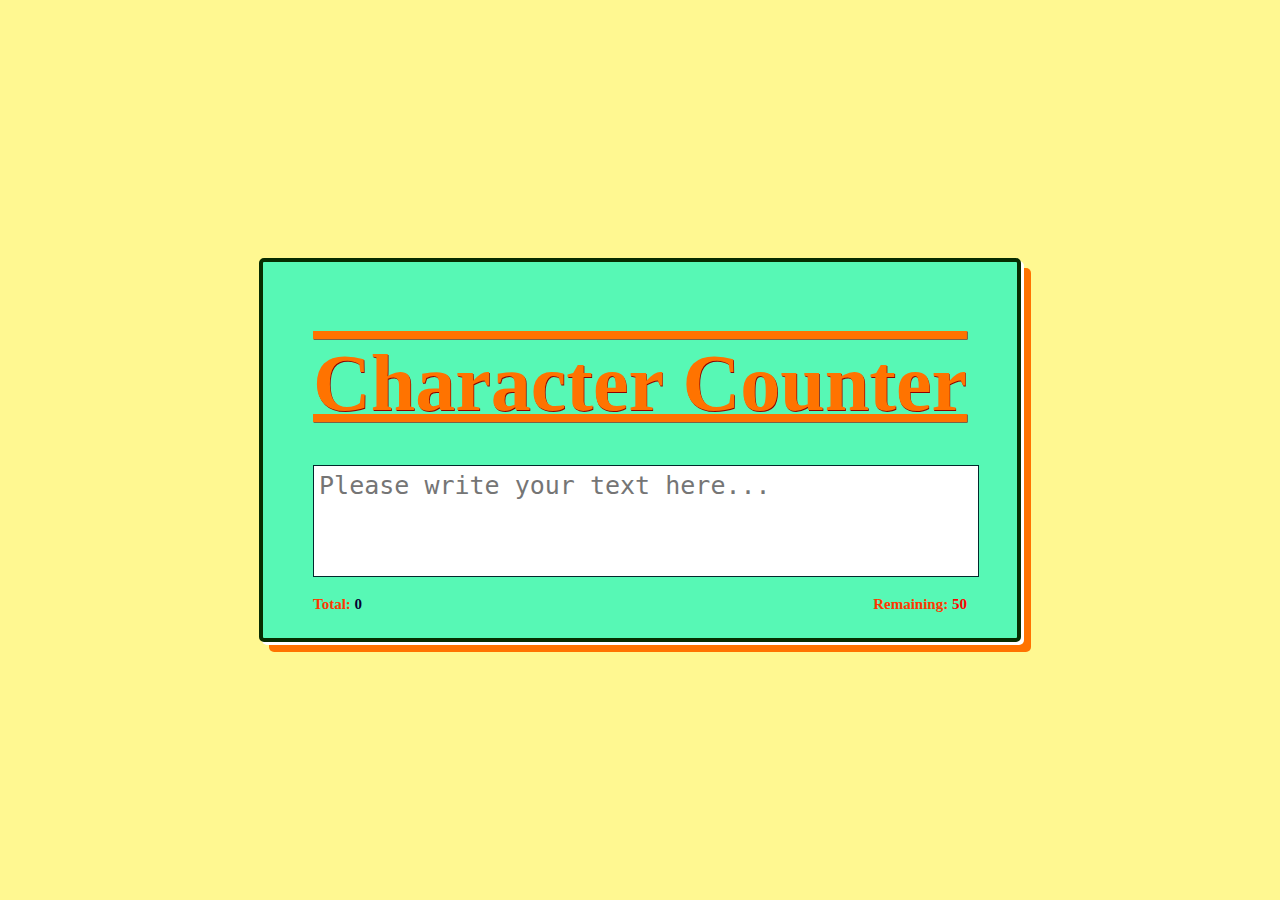
<file: Character_Counter/index.html>
<!DOCTYPE html>
<html lang="en">
<head>
    <meta charset="UTF-8">
    <meta http-equiv="X-UA-Compatible" content="IE=edge">
    <meta name="viewport" content="width=device-width, initial-scale=1.0">
    <link rel="stylesheet" href="style.css">
    <title>Document</title>
</head>
<body>
    <div class="container">

        <h2>Character Counter</h2>

        <textarea id="textarea" class="textarea" placeholder="Please write your text here..." maxLength="50"></textarea>

        <div class="counter">
            <p>Total: <span class="total-Cntr" id="total-Cntr"></30span>
            </p>
    
            <p>Remaining: <span class="Rmn-Cntr" id="Rmn-Cntr">20</span>
            </p>
            
        </div>

    </div>

    <script src="script.js"></script>
</body>
</html>
</file>
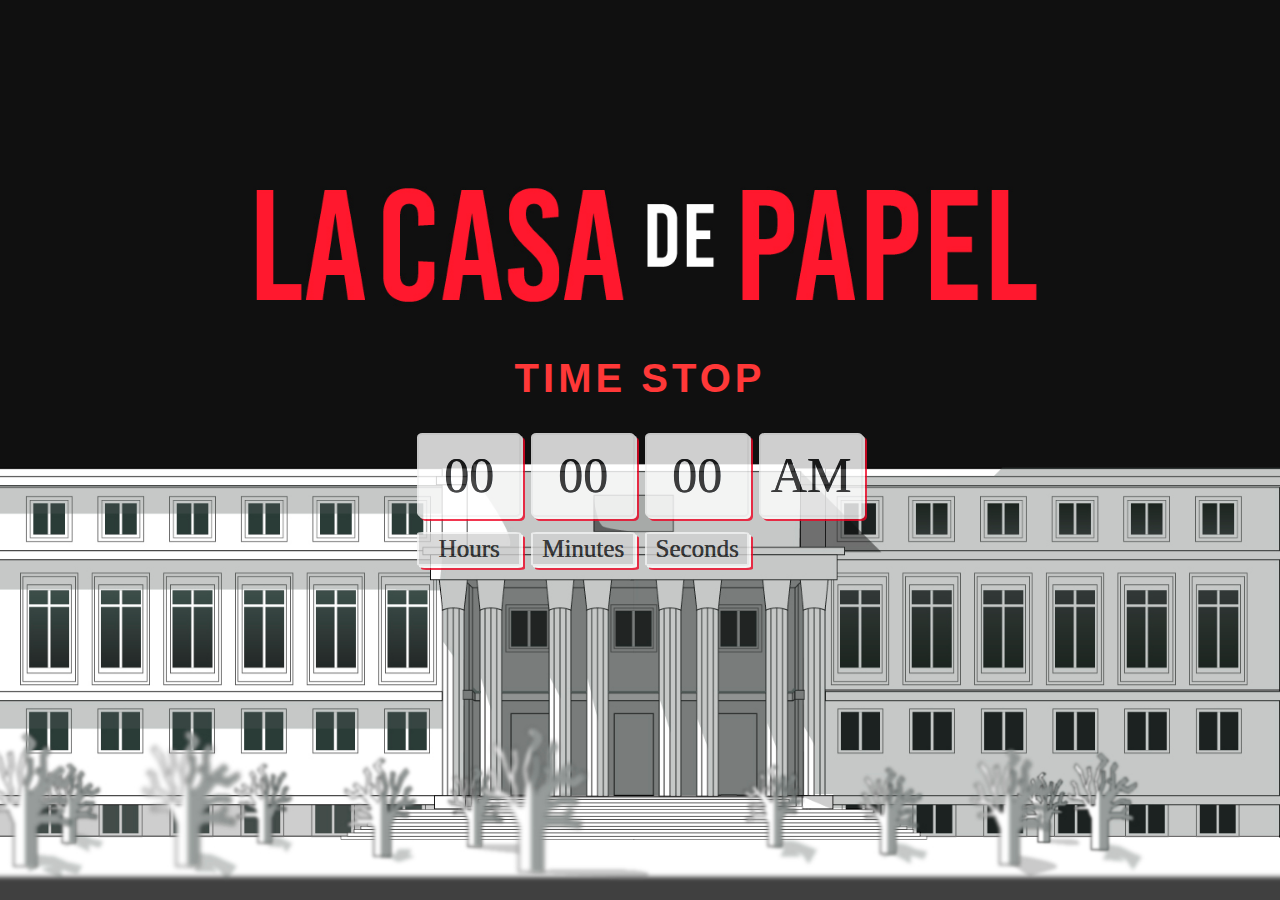
<file: Digital_Clock/index.html>
<!DOCTYPE html>
<html lang="en">
<head>
    <meta charset="UTF-8">
    <meta http-equiv="X-UA-Compatible" content="IE=edge">
    <meta name="viewport" content="width=device-width, initial-scale=1.0">
    <link rel="stylesheet" href=" style.css">
    <title>Document</title>
</head>

<body>
  <H1>TIME STOP</H1>
  <div class="clock">
    
    <div>
      <span id="hours">00</span>
      <span class="text">Hours</span>
    </div>
    <div>
      <span id="minutes">00</span>
      <span class="text">Minutes</span>
    </div>
    <div>
      <span id="seconds">00</span>
      <span class="text">Seconds</span>
    </div>
    <div>
      <span id="ampm">AM</span>
    </div>
  </div>

  <script src="script.js"></script>
</body>
</html>
</file>
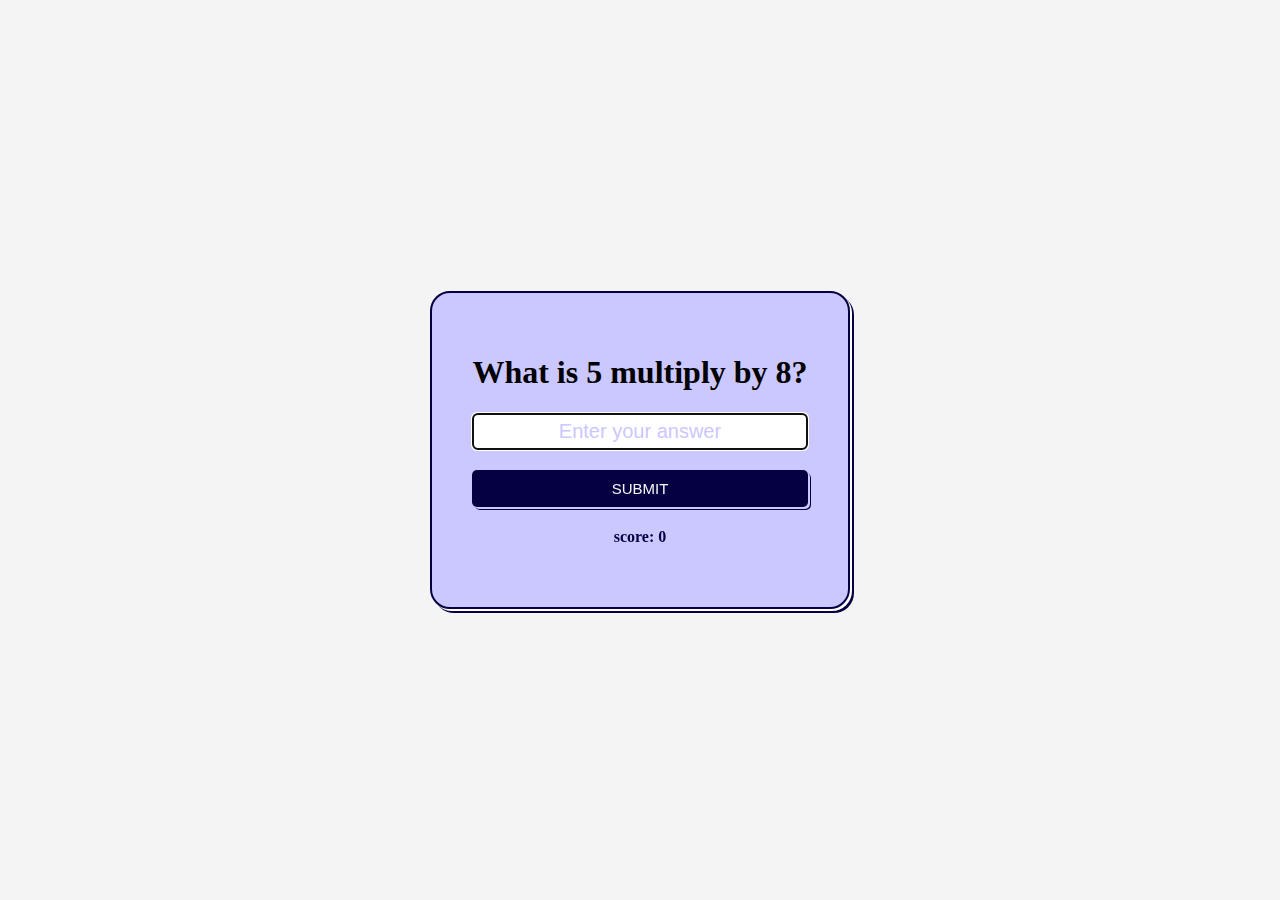
<file: multiply/index.html>
<!DOCTYPE html>
<html lang="en">
<head>
    <meta charset="UTF-8">
    <meta http-equiv="X-UA-Compatible" content="IE=edge">
    <meta name="viewport" content="width=device-width, initial-scale=1.0">
    <link rel="stylesheet" href="style.css">
    <title>Multiply</title>
</head>
<body>

    <form class="form" id="form">
        <h1 id="question">What is 1 multiply by 1?</h1>
        <input
          type="text"
          class="input"
          id="input"
          placeholder="Enter your answer"
          autofocus
          autocomplete="off"
        />
        <button type="submit" class="btn">Submit</button>
        <h4 class="score" id="score">score: 0</h4>
      </form>

      <script src="script.js"></script>
    
</body>
</html>
</file>
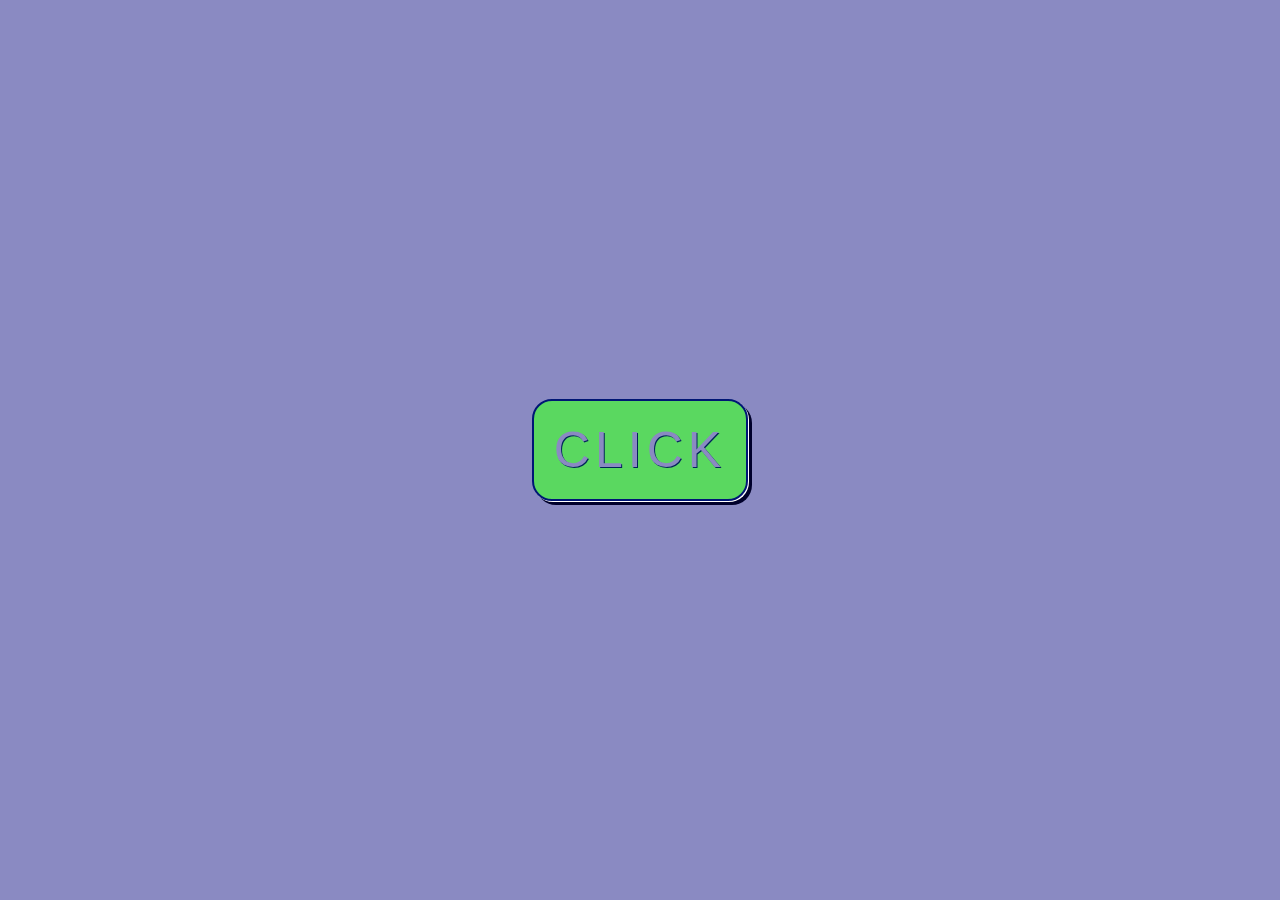
<file: ripple_btn/index.html>
<!DOCTYPE html>
<html lang="en">
<head>
    <meta charset="UTF-8">
    <meta http-equiv="X-UA-Compatible" content="IE=edge">
    <meta name="viewport" content="width=device-width, initial-scale=1.0">
    <link rel="stylesheet" href="style.css">
    <title>Document</title>
</head>

<body>
    <button class="btn"><span>CLICK</span></button>
    <script src="script.js"></script>
</body>
</html>
</file>
<file: Character_Counter/style.css>
body{
    margin: 0;
    display: flex;
    height: 100vh;
    justify-content: center;
    align-items: center;
    background-color: #fff891;
    font-family: serif;
}

.container{
    display: block;
    padding: 10px 50px;
    align-items: center;
    justify-content: center;
    box-sizing: border-box;
    background-color: #57f8b5;
    border: solid 4px rgb(7, 44, 0);
    border-radius: 5px;
    box-shadow: 3px 3px #ffffff, 10px 10px #ff7300;
}

h2{
    font-size: 80px;
    text-decoration: overline underline;
    color: #ff7300;
    text-shadow: .6px .6px rgb(145, 0, 0);
}

.textarea{
    resize: none;
    width: 100%;
    height: 100px;
    border: solid 1.5px rgb(0, 41, 44);
    color: #fa7000;
    font-size: 25px;
    padding: 5px;
    margin-top: -30px;
}

.counter{
    display: flex;
    align-items: center;
    font-size: 15px;
    justify-content: space-between;
    box-sizing: border-box;
    color: #ff3700;
    font-weight: 800;

}

.total-Cntr {
    color: rgb(7, 0, 49);
}
  
.Rmn-Cntr {
    color: red;

}
</file>
<file: Digital_Clock/style.css>
body{
    margin: 0;
    display: flex;
    flex-direction: column;
    align-items: center;
    height: 100vh;
    justify-content: center;
    background: url(images/background.jpg);
    background-position: center;
    background-repeat: no-repeat;
    background-size: cover;
    overflow: hidden;
}

.clock{
    display: flex;
}

h1{
    font-size: 40px;
    color: #ff3838;
    text-transform: uppercase;
    letter-spacing: 4px;
    text-align: center;
    font-family: Arial, Helvetica, sans-serif;
}

.clock div{
    margin: 5px;
    position: relative;
}

.clock span{
   background-color: #fff;
   font-size: 50px;
   display: flex;
   text-align: center;
   color: #1a1a1a;
   text-shadow: .4px .4px .5px #0f1721;
   align-items: center;
   opacity: .8;
   width: 100px;
   height: 80px;
   justify-content: center;

   border: solid 2px #f4f4f4;
   border-radius: 5%;
   box-shadow: 2px 2px 0 0 #fff, 4px 4px 0 0 #ee0524;
}

.clock .text{
    font-size: 25px;
    margin-top: 15px;
    background: #d1d1d1;
    height: 30px;
}

.clock .ampm{
    position: absolute;
    bottom: 0px;
    width: 80px;
    font-size: 20px;
    letter-spacing: 2px;
    color: #fff;

    margin-top: 10px;
    height: 30px;
    text-transform: uppercase;
    background: #ee0524;

    border: solid 2px #ee0524;
    border-radius: 5%;
    box-shadow:  none;
}
</file>
<file: multiply/style.css>
body {
    margin: 0;
    display: flex;
    justify-content: center;
    text-align: center;
    align-items: center;
    height: 100vh;
    background: #f4f4f4;
    font-family: Cambria, Cochin, Georgia, Times, 'Times New Roman', serif;
}

.form{
    background: #cbc7ff ;
    margin: 10px;
    padding: 40px;
    border: 2px solid #040042;
    border-radius: 20px;
    box-shadow: 2px 2px 0 0 white, 4px 4px 0 0 #040042;
}

.input{
    display: block;
    width: 100%;
    box-sizing: border-box;
    font-size: 20px;
    color: #040042;
    text-align: center;
    padding: 5px;
    
    border: 2px solid #e67f7f;
    border-radius: 5px;
    margin-bottom: 20px;
}

.input::placeholder{
    color: #cbc7ff;
}

.btn {
    background: #040042;
    color: #f4f4f4;
    text-transform: uppercase;
    font-family: sans-serif ;
    border: none;
    display: block;
    width: 100%;
    padding: 10px;
    font-size: 15px;
    margin: 20px 0;
    border-radius: 5px;
    box-shadow: 2px 2px 0 0 #cbc7ff, 3px 3px 0 0 #040042;
    cursor: pointer;

    transition: ease-in-out ;
}

.btn:hover {
    transform: translate();
    box-shadow: 3px 3px 0 0 #cbc7ff, 5px 5px 0 0 #040042;
}

.score {
    color: #040042;
    text-align: center;
}
</file>
<file: ripple_btn/style.css>
body{
    margin: 0;
    height: 100vh;
    display: flex;
    align-items: center;
    justify-content: center;
    background-color: #8a8ac2;
}

.btn{
    font-size: 50px;
    padding: 20px;
    box-sizing: border-box;
    font-family: sans-serif;
    letter-spacing: 5px;
    border: 2px solid #001675;
    border-radius: 20px;
    color: #8a8ac2;
    background-color: #5ad860;
    box-shadow: 1px 1px rgb(255, 255, 255), 4px 4px rgb(0, 0, 43);
    text-shadow: 1px 1px rgb(0, 36, 90);
    position: relative;
    overflow: hidden;
    cursor: pointer;
}

.btn span{
    position: relative;
    z-index: 1;
}

.btn::before{
    content:"";
    position: absolute;
    background-color: #fffc34;
    left: var(--xPos);
    top: var(--yPos);
    width: 0px;
    height: 0px;
 
    transform: translate(-50%, -50%);
    border-radius: 50%;
    transition: ease-in-out, width .5s, height .5s;
    z-index: 1;
}

.btn:active{
    transform: translate(4px, 5px);
}

.btn:hover::before{
    width: 450px;
    height: 450px;
}
</file>
